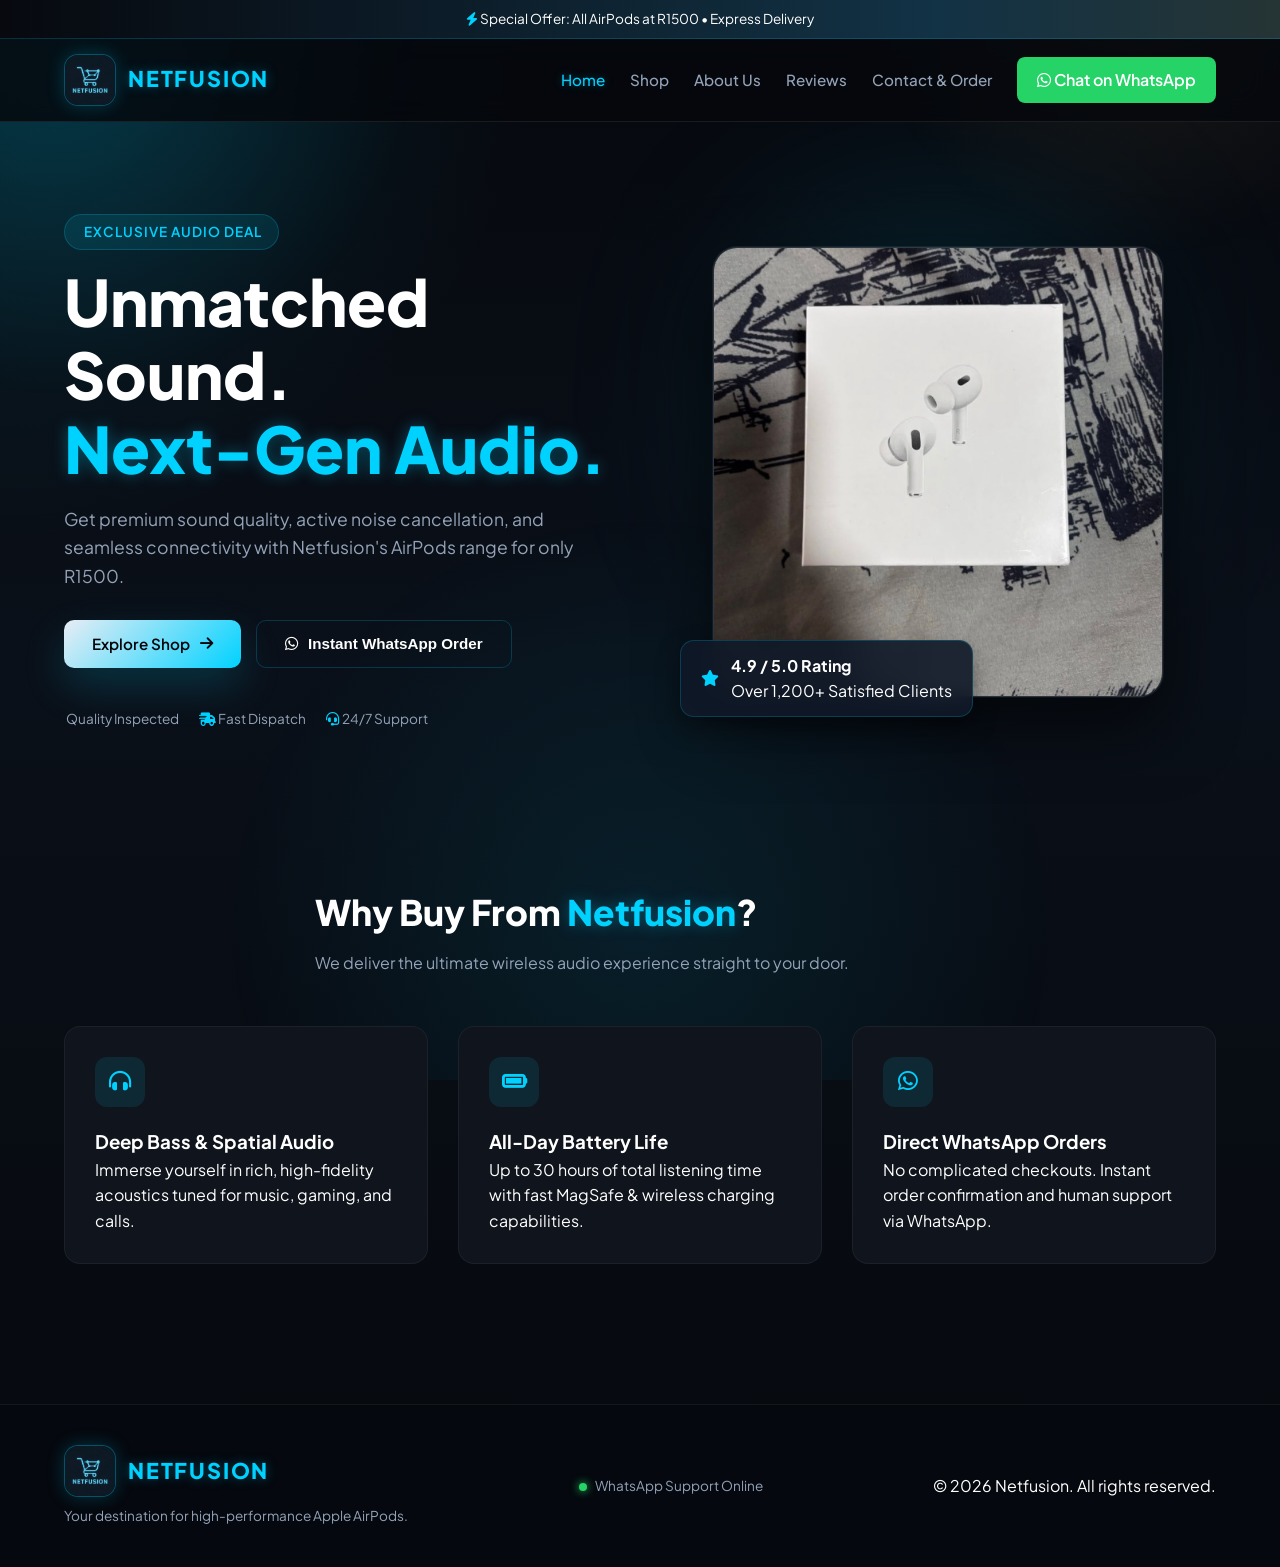
<file: index.html>
<!DOCTYPE html>
<html lang="en">
<head>
    <meta charset="UTF-8">
    <meta name="viewport" content="width=device-width, initial-scale=1.0">
    <title>Netfusion | Premium Wireless AirPods</title>
    <!-- Google Fonts -->
    <link rel="preconnect" href="https://fonts.googleapis.com">
    <link rel="preconnect" href="https://fonts.gstatic.com" crossorigin>
    <link href="https://fonts.googleapis.com/css2?family=Plus+Jakarta+Sans:wght@300;400;500;600;700;800&display=swap" rel="stylesheet">
    <!-- FontAwesome Icons -->
    <link rel="stylesheet" href="https://cdnjs.cloudflare.com/ajax/libs/font-awesome/6.4.0/css/all.min.css">
    <link rel="icon" type="image/jpeg" href="images/Logo 2.jpg">
    <link rel="apple-touch-icon" href="images/Logo 2.jpg">
    <link rel="stylesheet" href="style.css">
</head>
<body>

    <!-- Top Glow Bar -->
    <div class="top-announcement">
        <p><i class="fa-solid fa-bolt text-cyan"></i> Special Offer: All AirPods at R1500 &bull; Express Delivery</p>
    </div>

    <!-- Navigation Header -->
    <header class="navbar">
        <div class="container nav-container">
            <a href="index.html" class="logo">
                <img src="images/Logo 1.jpg" alt="Netfusion" class="logo-img"><span class="logo-text">NETFUSION</span>
            </a>

            <!-- Mobile Navigation Toggle -->
            <button class="mobile-toggle" id="mobileToggle" aria-label="Toggle Menu">
                <i class="fa-solid fa-bars"></i>
            </button>

            <!-- Navigation Links -->
            <nav class="nav-menu" id="navMenu">
                <a href="index.html" class="nav-link active">Home</a>
                <a href="shop.html" class="nav-link">Shop</a>
                <a href="about.html" class="nav-link">About Us</a>
                <a href="reviews.html" class="nav-link">Reviews</a>
                <a href="contact.html" class="nav-link">Contact & Order</a>
                <a href="#" class="btn-whatsapp nav-cta" onclick="openWhatsAppGeneral()">
                    <i class="fa-brands fa-whatsapp"></i> Chat on WhatsApp
                </a>
            </nav>
        </div>
    </header>

    <!-- Hero Section -->
    <section class="hero">
        <div class="container hero-grid">
            <div class="hero-text">
                <span class="badge"><i class="fa-solid fa-sparkles"></i> Exclusive Audio Deal</span>
                <h1>Unmatched Sound.<br><span class="glow-text">Next-Gen Audio.</span></h1>
                <p>Get premium sound quality, active noise cancellation, and seamless connectivity with Netfusion's AirPods range for only R1500.</p>
                <div class="hero-buttons">
                    <a href="shop.html" class="btn btn-primary">
                        Explore Shop <i class="fa-solid fa-arrow-right"></i>
                    </a>
                    <button class="btn btn-outline" onclick="openWhatsAppGeneral()">
                        <i class="fa-brands fa-whatsapp"></i> Instant WhatsApp Order
                    </button>
                </div>
                <div class="trust-pills">
                    <span><i class="fa-solid fa-shield-check text-cyan"></i> Quality Inspected</span>
                    <span><i class="fa-solid fa-truck-fast text-cyan"></i> Fast Dispatch</span>
                    <span><i class="fa-solid fa-headset text-cyan"></i> 24/7 Support</span>
                </div>
            </div>
            <div class="hero-image-wrap">
                <div class="glow-sphere"></div>
                <img src="images/Airpods Pro 2.jpg" alt="Apple Airpods Pro 2" class="hero-img">
                <div class="floating-badge">
                    <i class="fa-solid fa-star text-cyan"></i>
                    <div>
                        <strong>4.9 / 5.0 Rating</strong>
                        <p>Over 1,200+ Satisfied Clients</p>
                    </div>
                </div>
            </div>
        </div>
    </section>

    <!-- Highlights Section -->
    <section class="container section-padding">
        <div class="section-header text-center">
            <h2>Why Buy From <span class="glow-text">Netfusion</span>?</h2>
            <p>We deliver the ultimate wireless audio experience straight to your door.</p>
        </div>
        <div class="grid grid-3">
            <div class="feature-card">
                <div class="feature-icon"><i class="fa-solid fa-headphones-simple"></i></div>
                <h3>Deep Bass & Spatial Audio</h3>
                <p>Immerse yourself in rich, high-fidelity acoustics tuned for music, gaming, and calls.</p>
            </div>
            <div class="feature-card">
                <div class="feature-icon"><i class="fa-solid fa-battery-full"></i></div>
                <h3>All-Day Battery Life</h3>
                <p>Up to 30 hours of total listening time with fast MagSafe & wireless charging capabilities.</p>
            </div>
            <div class="feature-card">
                <div class="feature-icon"><i class="fa-brands fa-whatsapp"></i></div>
                <h3>Direct WhatsApp Orders</h3>
                <p>No complicated checkouts. Instant order confirmation and human support via WhatsApp.</p>
            </div>
        </div>
    </section>

    <!-- Footer -->
    <footer class="footer">
        <div class="container footer-content">
            <div class="footer-brand">
                <a href="index.html" class="logo">
                    <img src="images/Logo 1.jpg" alt="Netfusion" class="logo-img"><span class="logo-text">NETFUSION</span>
                </a>
                <p>Your destination for high-performance Apple AirPods.</p>
            </div>
            <div class="footer-status">
                <span class="online-indicator"></span> WhatsApp Support Online
            </div>
            <div class="footer-copy">
                <p>&copy; 2026 Netfusion. All rights reserved.</p>
            </div>
        </div>
    </footer>

    <!-- Mobile Bottom Navigation Bar -->
    <nav class="mobile-bottom-nav">
        <a href="index.html" class="mobile-nav-item active">
            <i class="fa-solid fa-house"></i>
            <span>Home</span>
        </a>
        <a href="shop.html" class="mobile-nav-item">
            <i class="fa-solid fa-store"></i>
            <span>Shop</span>
        </a>
        <a href="reviews.html" class="mobile-nav-item">
            <i class="fa-solid fa-star"></i>
            <span>Reviews</span>
        </a>
        <a href="contact.html" class="mobile-nav-item">
            <i class="fa-solid fa-paper-plane"></i>
            <span>Order</span>
        </a>
    </nav>

    <script src="script.js"></script>
</body>
</html>
</file>
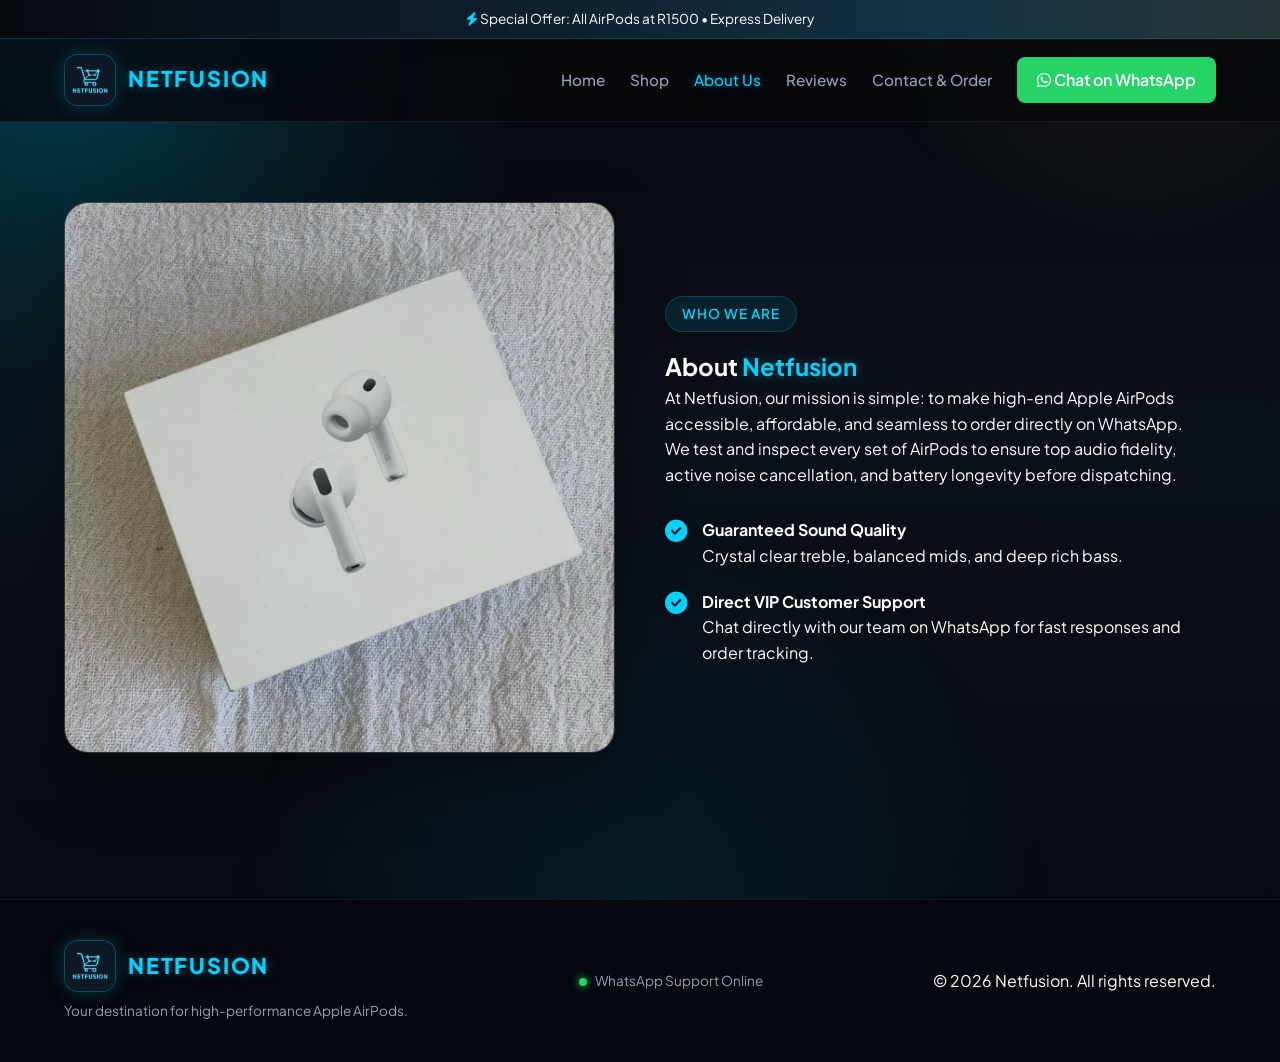
<file: about.html>
<!DOCTYPE html>
<html lang="en">
<head>
    <meta charset="UTF-8">
    <meta name="viewport" content="width=device-width, initial-scale=1.0">
    <title>About Us | Netfusion</title>
    <!-- Google Fonts -->
    <link rel="preconnect" href="https://fonts.googleapis.com">
    <link rel="preconnect" href="https://fonts.gstatic.com" crossorigin>
    <link href="https://fonts.googleapis.com/css2?family=Plus+Jakarta+Sans:wght@300;400;500;600;700;800&display=swap" rel="stylesheet">
    <!-- FontAwesome Icons -->
    <link rel="stylesheet" href="https://cdnjs.cloudflare.com/ajax/libs/font-awesome/6.4.0/css/all.min.css">
    <link rel="icon" type="image/jpeg" href="images/Logo 2.jpg">
    <link rel="apple-touch-icon" href="images/Logo 2.jpg">
    <link rel="stylesheet" href="style.css">
</head>
<body>

    <!-- Top Glow Bar -->
    <div class="top-announcement">
        <p><i class="fa-solid fa-bolt text-cyan"></i> Special Offer: All AirPods at R1500 &bull; Express Delivery</p>
    </div>

    <!-- Navigation Header -->
    <header class="navbar">
        <div class="container nav-container">
            <a href="index.html" class="logo">
                <img src="images/Logo 1.jpg" alt="Netfusion" class="logo-img"><span class="logo-text">NETFUSION</span>
            </a>

            <!-- Mobile Navigation Toggle -->
            <button class="mobile-toggle" id="mobileToggle" aria-label="Toggle Menu">
                <i class="fa-solid fa-bars"></i>
            </button>

            <!-- Navigation Links -->
            <nav class="nav-menu" id="navMenu">
                <a href="index.html" class="nav-link">Home</a>
                <a href="shop.html" class="nav-link">Shop</a>
                <a href="about.html" class="nav-link active">About Us</a>
                <a href="reviews.html" class="nav-link">Reviews</a>
                <a href="contact.html" class="nav-link">Contact & Order</a>
                <a href="#" class="btn-whatsapp nav-cta" onclick="openWhatsAppGeneral()">
                    <i class="fa-brands fa-whatsapp"></i> Chat on WhatsApp
                </a>
            </nav>
        </div>
    </header>

    <!-- About Section -->
    <section class="container section-padding">
        <div class="about-grid">
            <div class="about-image-wrap">
                <img src="images/Apple Airpods Pro 3.jpg" alt="About Netfusion" class="about-img">
            </div>
            <div class="about-content">
                <span class="badge">Who We Are</span>
                <h2>About <span class="glow-text">Netfusion</span></h2>
                <p>At Netfusion, our mission is simple: to make high-end Apple AirPods accessible, affordable, and seamless to order directly on WhatsApp.</p>
                <p>We test and inspect every set of AirPods to ensure top audio fidelity, active noise cancellation, and battery longevity before dispatching.</p>

                <div class="about-features">
                    <div class="about-feature-item">
                        <i class="fa-solid fa-circle-check text-cyan"></i>
                        <div>
                            <h4>Guaranteed Sound Quality</h4>
                            <p>Crystal clear treble, balanced mids, and deep rich bass.</p>
                        </div>
                    </div>
                    <div class="about-feature-item">
                        <i class="fa-solid fa-circle-check text-cyan"></i>
                        <div>
                            <h4>Direct VIP Customer Support</h4>
                            <p>Chat directly with our team on WhatsApp for fast responses and order tracking.</p>
                        </div>
                    </div>
                </div>
            </div>
        </div>
    </section>

    <!-- Footer -->
    <footer class="footer">
        <div class="container footer-content">
            <div class="footer-brand">
                <a href="index.html" class="logo">
                    <img src="images/Logo 1.jpg" alt="Netfusion" class="logo-img"><span class="logo-text">NETFUSION</span>
                </a>
                <p>Your destination for high-performance Apple AirPods.</p>
            </div>
            <div class="footer-status">
                <span class="online-indicator"></span> WhatsApp Support Online
            </div>
            <div class="footer-copy">
                <p>&copy; 2026 Netfusion. All rights reserved.</p>
            </div>
        </div>
    </footer>

    <!-- Mobile Bottom Navigation Bar -->
    <nav class="mobile-bottom-nav">
        <a href="index.html" class="mobile-nav-item">
            <i class="fa-solid fa-house"></i>
            <span>Home</span>
        </a>
        <a href="shop.html" class="mobile-nav-item">
            <i class="fa-solid fa-store"></i>
            <span>Shop</span>
        </a>
        <a href="reviews.html" class="mobile-nav-item">
            <i class="fa-solid fa-star"></i>
            <span>Reviews</span>
        </a>
        <a href="contact.html" class="mobile-nav-item">
            <i class="fa-solid fa-paper-plane"></i>
            <span>Order</span>
        </a>
    </nav>

    <script src="script.js"></script>
</body>
</html>
</file>
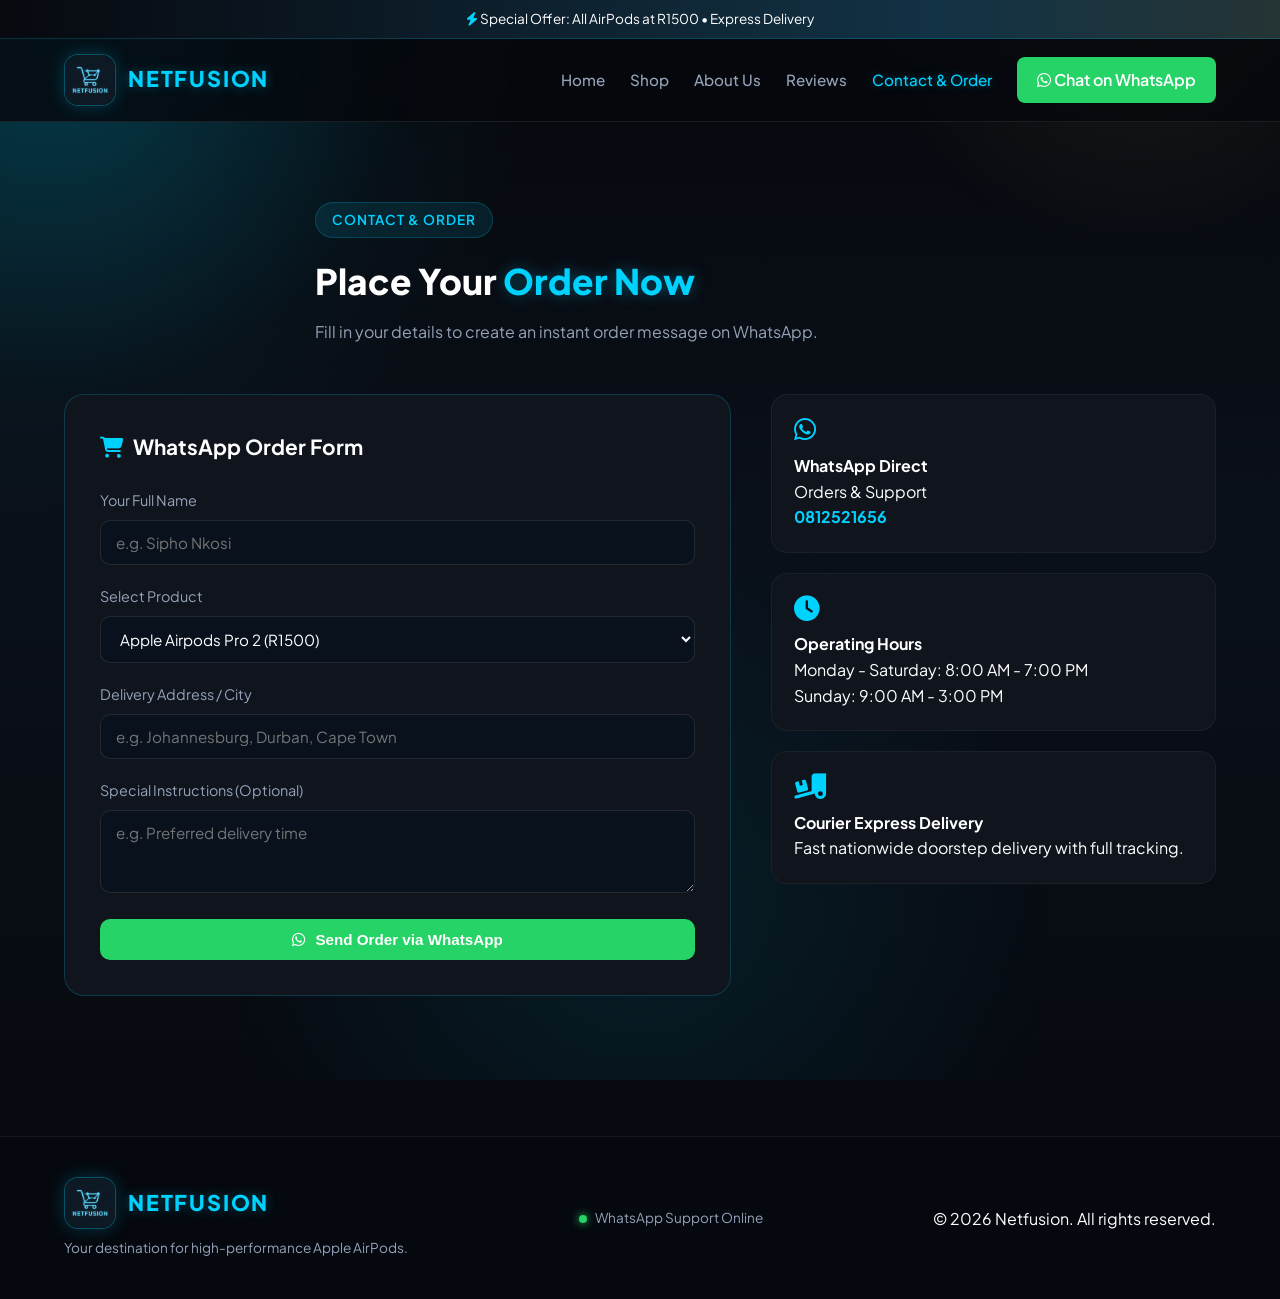
<file: contact.html>
<!DOCTYPE html>
<html lang="en">
<head>
    <meta charset="UTF-8">
    <meta name="viewport" content="width=device-width, initial-scale=1.0">
    <title>Contact & Order | Netfusion</title>
    <!-- Google Fonts -->
    <link rel="preconnect" href="https://fonts.googleapis.com">
    <link rel="preconnect" href="https://fonts.gstatic.com" crossorigin>
    <link href="https://fonts.googleapis.com/css2?family=Plus+Jakarta+Sans:wght@300;400;500;600;700;800&display=swap" rel="stylesheet">
    <!-- FontAwesome Icons -->
    <link rel="stylesheet" href="https://cdnjs.cloudflare.com/ajax/libs/font-awesome/6.4.0/css/all.min.css">
    <link rel="icon" type="image/jpeg" href="images/Logo 2.jpg">
    <link rel="apple-touch-icon" href="images/Logo 2.jpg">
    <link rel="stylesheet" href="style.css">
</head>
<body>

    <!-- Top Glow Bar -->
    <div class="top-announcement">
        <p><i class="fa-solid fa-bolt text-cyan"></i> Special Offer: All AirPods at R1500 &bull; Express Delivery</p>
    </div>

    <!-- Navigation Header -->
    <header class="navbar">
        <div class="container nav-container">
            <a href="index.html" class="logo">
                <img src="images/Logo 1.jpg" alt="Netfusion" class="logo-img"><span class="logo-text">NETFUSION</span>
            </a>

            <!-- Mobile Navigation Toggle -->
            <button class="mobile-toggle" id="mobileToggle" aria-label="Toggle Menu">
                <i class="fa-solid fa-bars"></i>
            </button>

            <!-- Navigation Links -->
            <nav class="nav-menu" id="navMenu">
                <a href="index.html" class="nav-link">Home</a>
                <a href="shop.html" class="nav-link">Shop</a>
                <a href="about.html" class="nav-link">About Us</a>
                <a href="reviews.html" class="nav-link">Reviews</a>
                <a href="contact.html" class="nav-link active">Contact & Order</a>
                <a href="#" class="btn-whatsapp nav-cta" onclick="openWhatsAppGeneral()">
                    <i class="fa-brands fa-whatsapp"></i> Chat on WhatsApp
                </a>
            </nav>
        </div>
    </header>

    <!-- Contact & Order Section -->
    <section class="container section-padding">
        <div class="section-header text-center">
            <span class="badge">Contact & Order</span>
            <h2>Place Your <span class="glow-text">Order Now</span></h2>
            <p>Fill in your details to create an instant order message on WhatsApp.</p>
        </div>

        <div class="contact-grid">
            <!-- Interactive Order Builder -->
            <div class="order-form-box">
                <h3><i class="fa-solid fa-cart-shopping text-cyan"></i> WhatsApp Order Form</h3>
                <form id="whatsappForm" onsubmit="handleCustomOrder(event)">
                    <div class="form-group">
                        <label for="custName">Your Full Name</label>
                        <input type="text" id="custName" placeholder="e.g. Sipho Nkosi" required>
                    </div>
                    <div class="form-group">
                        <label for="prodSelect">Select Product</label>
                        <select id="prodSelect" required>
                            <option value="Apple Airpods Pro 2 (R1500)">Apple Airpods Pro 2 (R1500)</option>
                            <option value="Apple Airpods Pro 3 (R1500)">Apple Airpods Pro 3 (R1500)</option>
                            <option value="Apple Airpods Generation 3 (R1500)">Apple Airpods Generation 3 (R1500)</option>
                            <option value="Apple Airpods Generation 4 (R1500)">Apple Airpods Generation 4 (R1500)</option>
                        </select>
                    </div>
                    <div class="form-group">
                        <label for="deliveryCity">Delivery Address / City</label>
                        <input type="text" id="deliveryCity" placeholder="e.g. Johannesburg, Durban, Cape Town" required>
                    </div>
                    <div class="form-group">
                        <label for="custNote">Special Instructions (Optional)</label>
                        <textarea id="custNote" rows="3" placeholder="e.g. Preferred delivery time"></textarea>
                    </div>
                    <button type="submit" class="btn btn-whatsapp-full btn-lg">
                        <i class="fa-brands fa-whatsapp"></i> Send Order via WhatsApp
                    </button>
                </form>
            </div>

            <!-- Direct Info Cards -->
            <div class="contact-info-box">
                <div class="info-card">
                    <i class="fa-brands fa-whatsapp info-icon"></i>
                    <h4>WhatsApp Direct</h4>
                    <p>Orders & Support</p>
                    <a href="#" onclick="openWhatsAppGeneral()" class="cyan-link">0812521656</a>
                </div>
                <div class="info-card">
                    <i class="fa-solid fa-clock info-icon"></i>
                    <h4>Operating Hours</h4>
                    <p>Monday - Saturday: 8:00 AM - 7:00 PM</p>
                    <p>Sunday: 9:00 AM - 3:00 PM</p>
                </div>
                <div class="info-card">
                    <i class="fa-solid fa-truck-ramp-box info-icon"></i>
                    <h4>Courier Express Delivery</h4>
                    <p>Fast nationwide doorstep delivery with full tracking.</p>
                </div>
            </div>
        </div>
    </section>

    <!-- Footer -->
    <footer class="footer">
        <div class="container footer-content">
            <div class="footer-brand">
                <a href="index.html" class="logo">
                    <img src="images/Logo 1.jpg" alt="Netfusion" class="logo-img"><span class="logo-text">NETFUSION</span>
                </a>
                <p>Your destination for high-performance Apple AirPods.</p>
            </div>
            <div class="footer-status">
                <span class="online-indicator"></span> WhatsApp Support Online
            </div>
            <div class="footer-copy">
                <p>&copy; 2026 Netfusion. All rights reserved.</p>
            </div>
        </div>
    </footer>

    <!-- Mobile Bottom Navigation Bar -->
    <nav class="mobile-bottom-nav">
        <a href="index.html" class="mobile-nav-item">
            <i class="fa-solid fa-house"></i>
            <span>Home</span>
        </a>
        <a href="shop.html" class="mobile-nav-item">
            <i class="fa-solid fa-store"></i>
            <span>Shop</span>
        </a>
        <a href="reviews.html" class="mobile-nav-item">
            <i class="fa-solid fa-star"></i>
            <span>Reviews</span>
        </a>
        <a href="contact.html" class="mobile-nav-item active">
            <i class="fa-solid fa-paper-plane"></i>
            <span>Order</span>
        </a>
    </nav>

    <script src="script.js"></script>
</body>
</html>
</file>
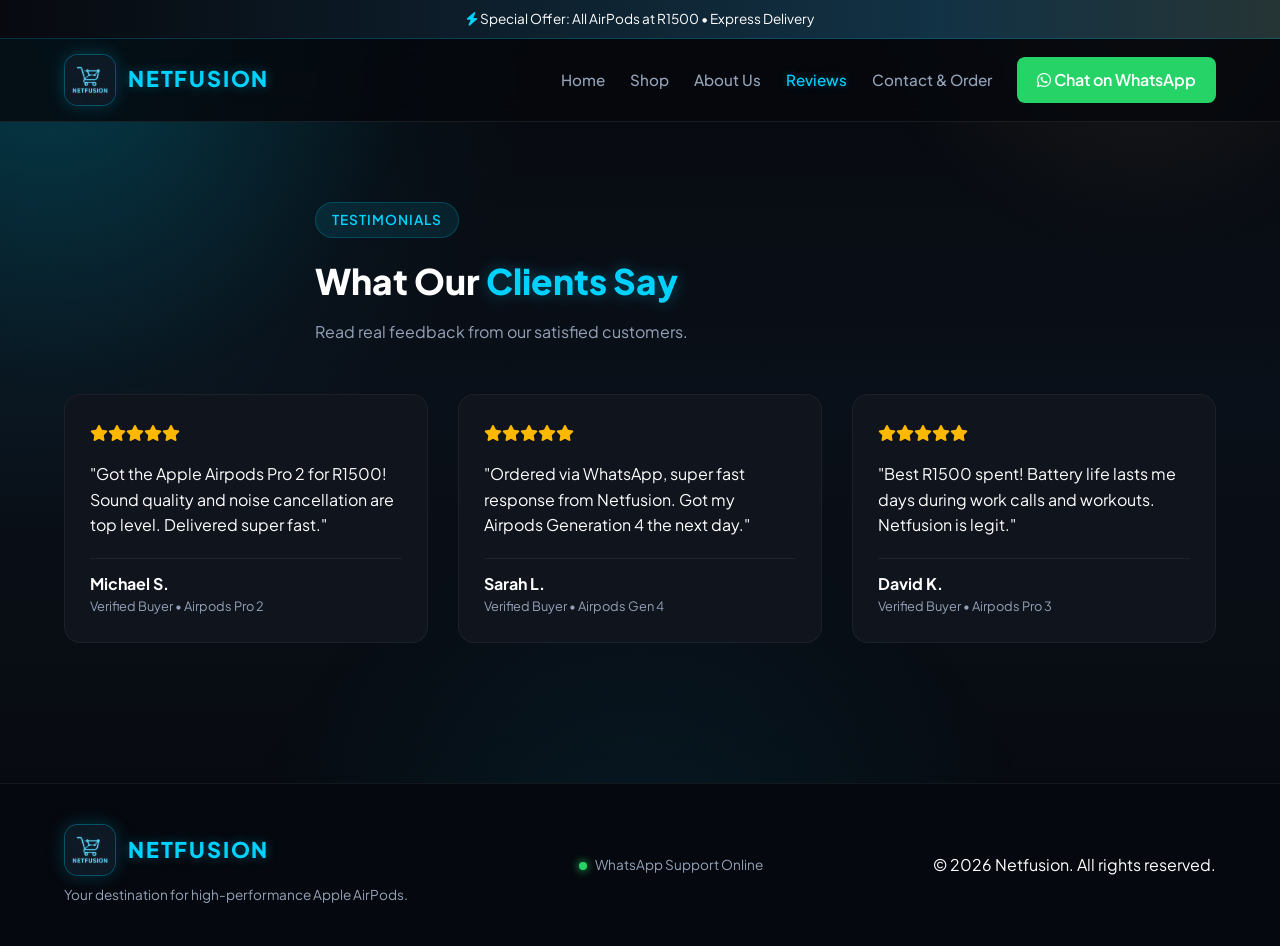
<file: reviews.html>
<!DOCTYPE html>
<html lang="en">
<head>
    <meta charset="UTF-8">
    <meta name="viewport" content="width=device-width, initial-scale=1.0">
    <title>Customer Reviews | Netfusion</title>
    <!-- Google Fonts -->
    <link rel="preconnect" href="https://fonts.googleapis.com">
    <link rel="preconnect" href="https://fonts.gstatic.com" crossorigin>
    <link href="https://fonts.googleapis.com/css2?family=Plus+Jakarta+Sans:wght@300;400;500;600;700;800&display=swap" rel="stylesheet">
    <!-- FontAwesome Icons -->
    <link rel="stylesheet" href="https://cdnjs.cloudflare.com/ajax/libs/font-awesome/6.4.0/css/all.min.css">
    <link rel="icon" type="image/jpeg" href="images/Logo 2.jpg">
    <link rel="apple-touch-icon" href="images/Logo 2.jpg">
    <link rel="stylesheet" href="style.css">
</head>
<body>

    <!-- Top Glow Bar -->
    <div class="top-announcement">
        <p><i class="fa-solid fa-bolt text-cyan"></i> Special Offer: All AirPods at R1500 &bull; Express Delivery</p>
    </div>

    <!-- Navigation Header -->
    <header class="navbar">
        <div class="container nav-container">
            <a href="index.html" class="logo">
                <img src="images/Logo 1.jpg" alt="Netfusion" class="logo-img"><span class="logo-text">NETFUSION</span>
            </a>

            <!-- Mobile Navigation Toggle -->
            <button class="mobile-toggle" id="mobileToggle" aria-label="Toggle Menu">
                <i class="fa-solid fa-bars"></i>
            </button>

            <!-- Navigation Links -->
            <nav class="nav-menu" id="navMenu">
                <a href="index.html" class="nav-link">Home</a>
                <a href="shop.html" class="nav-link">Shop</a>
                <a href="about.html" class="nav-link">About Us</a>
                <a href="reviews.html" class="nav-link active">Reviews</a>
                <a href="contact.html" class="nav-link">Contact & Order</a>
                <a href="#" class="btn-whatsapp nav-cta" onclick="openWhatsAppGeneral()">
                    <i class="fa-brands fa-whatsapp"></i> Chat on WhatsApp
                </a>
            </nav>
        </div>
    </header>

    <!-- Reviews Section -->
    <section class="container section-padding">
        <div class="section-header text-center">
            <span class="badge">Testimonials</span>
            <h2>What Our <span class="glow-text">Clients Say</span></h2>
            <p>Read real feedback from our satisfied customers.</p>
        </div>

        <div class="grid grid-3">
            <div class="review-card">
                <div class="stars">
                    <i class="fa-solid fa-star"></i><i class="fa-solid fa-star"></i><i class="fa-solid fa-star"></i><i class="fa-solid fa-star"></i><i class="fa-solid fa-star"></i>
                </div>
                <p>"Got the Apple Airpods Pro 2 for R1500! Sound quality and noise cancellation are top level. Delivered super fast."</p>
                <div class="reviewer">
                    <strong>Michael S.</strong>
                    <span>Verified Buyer &bull; Airpods Pro 2</span>
                </div>
            </div>

            <div class="review-card">
                <div class="stars">
                    <i class="fa-solid fa-star"></i><i class="fa-solid fa-star"></i><i class="fa-solid fa-star"></i><i class="fa-solid fa-star"></i><i class="fa-solid fa-star"></i>
                </div>
                <p>"Ordered via WhatsApp, super fast response from Netfusion. Got my Airpods Generation 4 the next day."</p>
                <div class="reviewer">
                    <strong>Sarah L.</strong>
                    <span>Verified Buyer &bull; Airpods Gen 4</span>
                </div>
            </div>

            <div class="review-card">
                <div class="stars">
                    <i class="fa-solid fa-star"></i><i class="fa-solid fa-star"></i><i class="fa-solid fa-star"></i><i class="fa-solid fa-star"></i><i class="fa-solid fa-star"></i>
                </div>
                <p>"Best R1500 spent! Battery life lasts me days during work calls and workouts. Netfusion is legit."</p>
                <div class="reviewer">
                    <strong>David K.</strong>
                    <span>Verified Buyer &bull; Airpods Pro 3</span>
                </div>
            </div>
        </div>
    </section>

    <!-- Footer -->
    <footer class="footer">
        <div class="container footer-content">
            <div class="footer-brand">
                <a href="index.html" class="logo">
                    <img src="images/Logo 1.jpg" alt="Netfusion" class="logo-img"><span class="logo-text">NETFUSION</span>
                </a>
                <p>Your destination for high-performance Apple AirPods.</p>
            </div>
            <div class="footer-status">
                <span class="online-indicator"></span> WhatsApp Support Online
            </div>
            <div class="footer-copy">
                <p>&copy; 2026 Netfusion. All rights reserved.</p>
            </div>
        </div>
    </footer>

    <!-- Mobile Bottom Navigation Bar -->
    <nav class="mobile-bottom-nav">
        <a href="index.html" class="mobile-nav-item">
            <i class="fa-solid fa-house"></i>
            <span>Home</span>
        </a>
        <a href="shop.html" class="mobile-nav-item">
            <i class="fa-solid fa-store"></i>
            <span>Shop</span>
        </a>
        <a href="reviews.html" class="mobile-nav-item active">
            <i class="fa-solid fa-star"></i>
            <span>Reviews</span>
        </a>
        <a href="contact.html" class="mobile-nav-item">
            <i class="fa-solid fa-paper-plane"></i>
            <span>Order</span>
        </a>
    </nav>

    <script src="script.js"></script>
</body>
</html>
</file>
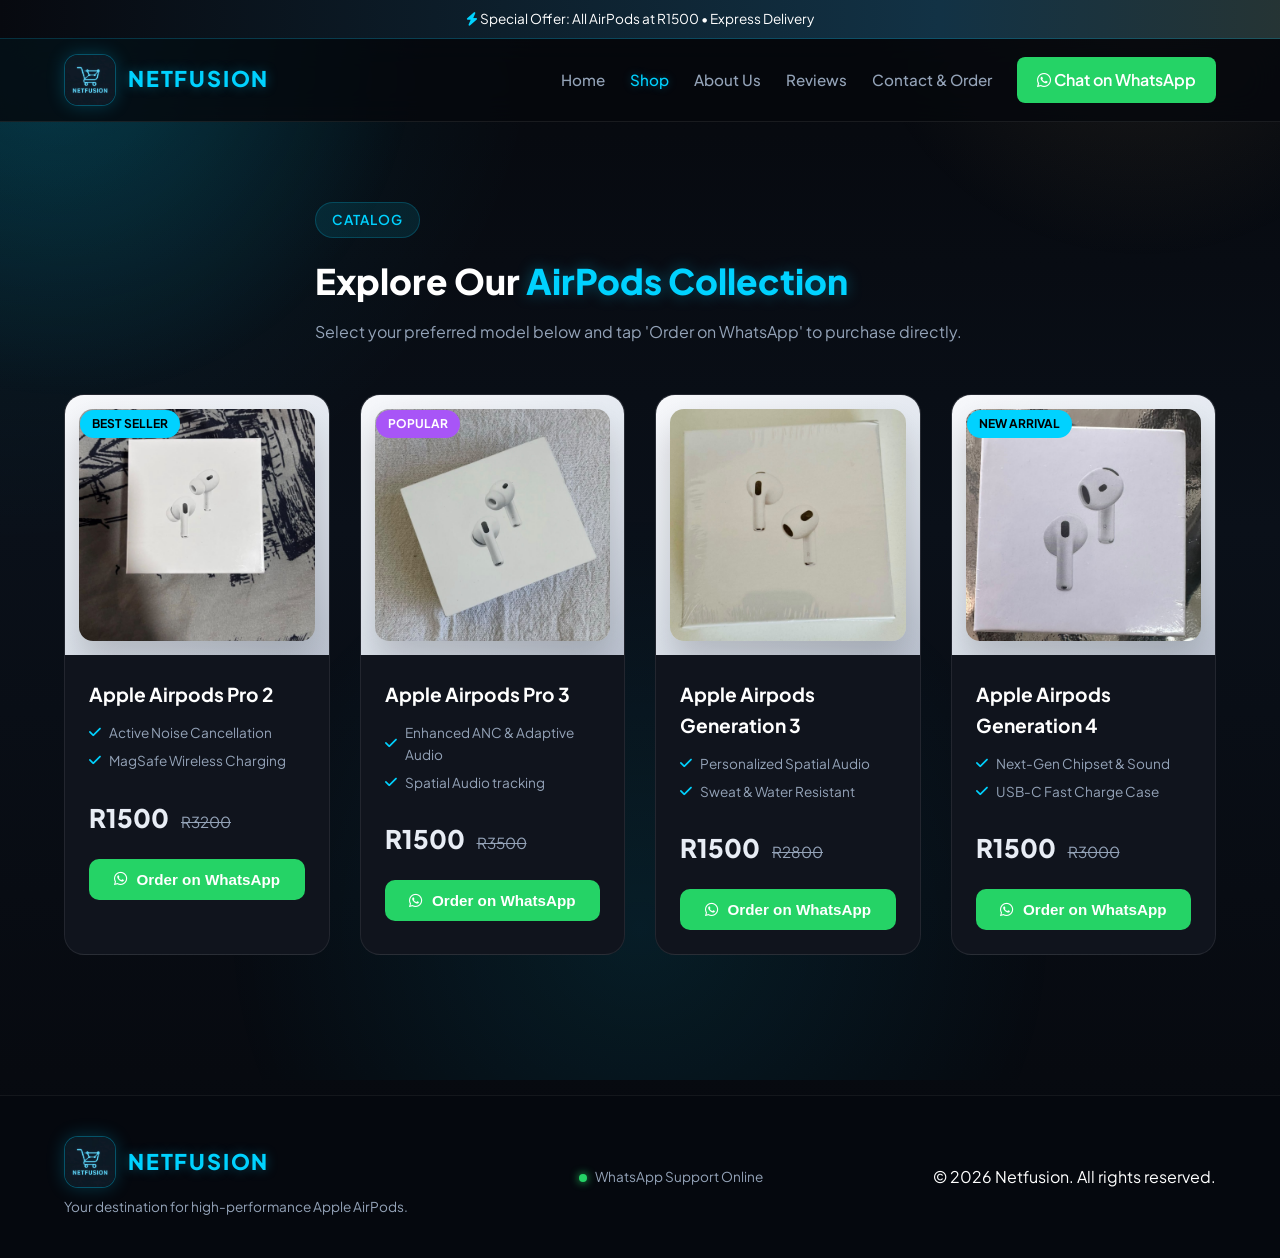
<file: shop.html>
<!DOCTYPE html>
<html lang="en">
<head>
    <meta charset="UTF-8">
    <meta name="viewport" content="width=device-width, initial-scale=1.0">
    <title>Shop AirPods | Netfusion</title>
    <!-- Google Fonts -->
    <link rel="preconnect" href="https://fonts.googleapis.com">
    <link rel="preconnect" href="https://fonts.gstatic.com" crossorigin>
    <link href="https://fonts.googleapis.com/css2?family=Plus+Jakarta+Sans:wght@300;400;500;600;700;800&display=swap" rel="stylesheet">
    <!-- FontAwesome Icons -->
    <link rel="stylesheet" href="https://cdnjs.cloudflare.com/ajax/libs/font-awesome/6.4.0/css/all.min.css">
    <link rel="icon" type="image/jpeg" href="images/Logo 2.jpg">
    <link rel="apple-touch-icon" href="images/Logo 2.jpg">
    <link rel="stylesheet" href="style.css">
</head>
<body>

    <!-- Top Glow Bar -->
    <div class="top-announcement">
        <p><i class="fa-solid fa-bolt text-cyan"></i> Special Offer: All AirPods at R1500 &bull; Express Delivery</p>
    </div>

    <!-- Navigation Header -->
    <header class="navbar">
        <div class="container nav-container">
            <a href="index.html" class="logo">
                <img src="images/Logo 1.jpg" alt="Netfusion" class="logo-img"><span class="logo-text">NETFUSION</span>
            </a>

            <!-- Mobile Navigation Toggle -->
            <button class="mobile-toggle" id="mobileToggle" aria-label="Toggle Menu">
                <i class="fa-solid fa-bars"></i>
            </button>

            <!-- Navigation Links -->
            <nav class="nav-menu" id="navMenu">
                <a href="index.html" class="nav-link">Home</a>
                <a href="shop.html" class="nav-link active">Shop</a>
                <a href="about.html" class="nav-link">About Us</a>
                <a href="reviews.html" class="nav-link">Reviews</a>
                <a href="contact.html" class="nav-link">Contact & Order</a>
                <a href="#" class="btn-whatsapp nav-cta" onclick="openWhatsAppGeneral()">
                    <i class="fa-brands fa-whatsapp"></i> Chat on WhatsApp
                </a>
            </nav>
        </div>
    </header>

    <!-- Main Shop Section -->
    <section class="container section-padding">
        <div class="section-header text-center">
            <span class="badge">Catalog</span>
            <h2>Explore Our <span class="glow-text">AirPods Collection</span></h2>
            <p>Select your preferred model below and tap 'Order on WhatsApp' to purchase directly.</p>
        </div>

        <!-- Product Grid -->
        <div class="grid grid-3" id="productGrid">
            
            <!-- Product 1: Apple Airpods Pro 2 -->
            <div class="product-card">
                <span class="product-tag">Best Seller</span>
                <div class="product-img-box">
                    <img src="images/Airpods Pro 2.jpg" alt="Apple Airpods Pro 2">
                </div>
                <div class="product-details">
                    <h3>Apple Airpods Pro 2</h3>
                    <p class="specs"><i class="fa-solid fa-check"></i> Active Noise Cancellation</p>
                    <p class="specs"><i class="fa-solid fa-check"></i> MagSafe Wireless Charging</p>
                    <div class="product-price-row">
                        <span class="price">R1500</span>
                        <span class="old-price">R3200</span>
                    </div>
                    <button class="btn btn-whatsapp-full" onclick="orderProduct('Apple Airpods Pro 2', 'R1500')">
                        <i class="fa-brands fa-whatsapp"></i> Order on WhatsApp
                    </button>
                </div>
            </div>

            <!-- Product 2: Apple Airpods Pro 3 -->
            <div class="product-card">
                <span class="product-tag tag-purple">Popular</span>
                <div class="product-img-box">
                    <img src="images/Apple Airpods Pro 3.jpg" alt="Apple Airpods Pro 3">
                </div>
                <div class="product-details">
                    <h3>Apple Airpods Pro 3</h3>
                    <p class="specs"><i class="fa-solid fa-check"></i> Enhanced ANC & Adaptive Audio</p>
                    <p class="specs"><i class="fa-solid fa-check"></i> Spatial Audio tracking</p>
                    <div class="product-price-row">
                        <span class="price">R1500</span>
                        <span class="old-price">R3500</span>
                    </div>
                    <button class="btn btn-whatsapp-full" onclick="orderProduct('Apple Airpods Pro 3', 'R1500')">
                        <i class="fa-brands fa-whatsapp"></i> Order on WhatsApp
                    </button>
                </div>
            </div>

            <!-- Product 3: Apple Airpods Generation 3 -->
            <div class="product-card">
                <div class="product-img-box">
                    <img src="images/Apple Airpods Generation 3.jpg" alt="Apple Airpods Generation 3">
                </div>
                <div class="product-details">
                    <h3>Apple Airpods Generation 3</h3>
                    <p class="specs"><i class="fa-solid fa-check"></i> Personalized Spatial Audio</p>
                    <p class="specs"><i class="fa-solid fa-check"></i> Sweat & Water Resistant</p>
                    <div class="product-price-row">
                        <span class="price">R1500</span>
                        <span class="old-price">R2800</span>
                    </div>
                    <button class="btn btn-whatsapp-full" onclick="orderProduct('Apple Airpods Generation 3', 'R1500')">
                        <i class="fa-brands fa-whatsapp"></i> Order on WhatsApp
                    </button>
                </div>
            </div>

            <!-- Product 4: Apple Airpods Generation 4 -->
            <div class="product-card">
                <span class="product-tag">New Arrival</span>
                <div class="product-img-box">
                    <img src="images/Apple Airpods Generation 4.jpg" alt="Apple Airpods Generation 4">
                </div>
                <div class="product-details">
                    <h3>Apple Airpods Generation 4</h3>
                    <p class="specs"><i class="fa-solid fa-check"></i> Next-Gen Chipset & Sound</p>
                    <p class="specs"><i class="fa-solid fa-check"></i> USB-C Fast Charge Case</p>
                    <div class="product-price-row">
                        <span class="price">R1500</span>
                        <span class="old-price">R3000</span>
                    </div>
                    <button class="btn btn-whatsapp-full" onclick="orderProduct('Apple Airpods Generation 4', 'R1500')">
                        <i class="fa-brands fa-whatsapp"></i> Order on WhatsApp
                    </button>
                </div>
            </div>

        </div>
    </section>

    <!-- Footer -->
    <footer class="footer">
        <div class="container footer-content">
            <div class="footer-brand">
                <a href="index.html" class="logo">
                    <img src="images/Logo 1.jpg" alt="Netfusion" class="logo-img"><span class="logo-text">NETFUSION</span>
                </a>
                <p>Your destination for high-performance Apple AirPods.</p>
            </div>
            <div class="footer-status">
                <span class="online-indicator"></span> WhatsApp Support Online
            </div>
            <div class="footer-copy">
                <p>&copy; 2026 Netfusion. All rights reserved.</p>
            </div>
        </div>
    </footer>

    <!-- Mobile Bottom Navigation Bar -->
    <nav class="mobile-bottom-nav">
        <a href="index.html" class="mobile-nav-item">
            <i class="fa-solid fa-house"></i>
            <span>Home</span>
        </a>
        <a href="shop.html" class="mobile-nav-item active">
            <i class="fa-solid fa-store"></i>
            <span>Shop</span>
        </a>
        <a href="reviews.html" class="mobile-nav-item">
            <i class="fa-solid fa-star"></i>
            <span>Reviews</span>
        </a>
        <a href="contact.html" class="mobile-nav-item">
            <i class="fa-solid fa-paper-plane"></i>
            <span>Order</span>
        </a>
    </nav>

    <script src="script.js"></script>
</body>
</html>
</file>
<file: style.css>
/* ==========================================
   NETFUSION PREMIUM THEME VARIABLES
   ========================================== */
:root {
    --bg-dark: #06080d;
    --bg-card: #10141d;
    --bg-card-hover: #161c27;
    --accent-cyan: #00D2FF;
    --accent-gold: #d8b56d;
    --accent-silver: #e8edf5;
    --accent-glow: rgba(0, 210, 255, 0.35);
    --text-white: #FFFFFF;
    --text-muted: #94A3B8;
    --border-cyan: rgba(0, 210, 255, 0.2);
    --whatsapp-green: #25D366;
    --whatsapp-hover: #20bd5a;
    --font-main: 'Plus Jakarta Sans', -apple-system, BlinkMacSystemFont, sans-serif;
    --transition: all 0.3s cubic-bezier(0.4, 0, 0.2, 1);
}

* {
    margin: 0;
    padding: 0;
    box-sizing: border-box;
}

html {
    scroll-behavior: smooth;
}

body {
    background:
        radial-gradient(circle at top left, rgba(0, 210, 255, 0.12), transparent 34rem),
        linear-gradient(180deg, #06080d 0%, #0a1019 42%, #06080d 100%);
    background-color: var(--bg-dark);
    color: var(--text-white);
    font-family: var(--font-main);
    line-height: 1.6;
    overflow-x: hidden;
    padding-bottom: 70px;
}

body::before {
    content: "";
    position: fixed;
    inset: -20%;
    z-index: -2;
    pointer-events: none;
    background:
        radial-gradient(circle at 18% 18%, rgba(0, 210, 255, 0.16), transparent 22rem),
        radial-gradient(circle at 78% 12%, rgba(216, 181, 109, 0.11), transparent 18rem),
        radial-gradient(circle at 50% 88%, rgba(0, 210, 255, 0.09), transparent 26rem);
    animation: ambientDrift 18s ease-in-out infinite alternate;
}

@media (min-width: 992px) {
    body {
        padding-bottom: 0;
    }
}

.container {
    width: 90%;
    max-width: 1200px;
    margin: 0 auto;
}

/* Helpers */
.text-cyan { color: var(--accent-cyan); }
.glow-text {
    color: var(--accent-cyan);
    text-shadow: 0 0 15px var(--accent-glow);
}

.badge {
    display: inline-block;
    padding: 6px 16px;
    background: rgba(0, 210, 255, 0.1);
    border: 1px solid var(--border-cyan);
    color: var(--accent-cyan);
    border-radius: 50px;
    font-size: 0.85rem;
    font-weight: 600;
    margin-bottom: 15px;
    text-transform: uppercase;
    letter-spacing: 1px;
}

/* Top Announcement Bar */
.top-announcement {
    background: linear-gradient(90deg, #07090f, #123245, #473818, #07090f);
    background-size: 220% 100%;
    color: var(--text-white);
    text-align: center;
    padding: 8px;
    font-size: 0.85rem;
    border-bottom: 1px solid var(--border-cyan);
    animation: announcementFlow 9s ease-in-out infinite;
}

/* Header */
.navbar {
    position: sticky;
    top: 0;
    z-index: 1000;
    background: rgba(6, 8, 13, 0.82);
    backdrop-filter: blur(16px);
    border-bottom: 1px solid rgba(255, 255, 255, 0.08);
    padding: 15px 0;
}

.nav-container {
    display: flex;
    justify-content: space-between;
    align-items: center;
}

/* Logo */
.logo {
    display: flex;
    align-items: center;
    gap: 12px;
    text-decoration: none;
    color: var(--text-white);
}

.logo-img {
    width: 52px;
    height: 52px;
    object-fit: cover;
    object-position: 50% 34%;
    background: #07111c;
    border-radius: 14px;
    border: 1px solid rgba(0, 210, 255, 0.34);
    box-shadow: 0 0 18px rgba(0, 210, 255, 0.22);
    transition: transform 0.35s ease, box-shadow 0.35s ease, border-color 0.35s ease;
}

.logo-text {
    font-size: 1.35rem;
    font-weight: 800;
    letter-spacing: 1.8px;
    color: var(--accent-cyan);
    text-shadow: 0 0 12px var(--accent-glow);
}

.logo:hover .logo-img {
    transform: translateY(-2px) scale(1.02);
    border-color: rgba(216, 181, 109, 0.56);
    box-shadow: 0 0 28px rgba(0, 210, 255, 0.34), 0 0 30px rgba(216, 181, 109, 0.12);
}

/* Navigation Links */
.nav-menu {
    display: flex;
    align-items: center;
    gap: 25px;
}

.nav-link {
    color: var(--text-muted);
    text-decoration: none;
    font-weight: 500;
    font-size: 0.95rem;
    transition: var(--transition);
}

.nav-link:hover, .nav-link.active {
    color: var(--accent-cyan);
    text-shadow: 0 0 8px var(--accent-glow);
}

.mobile-toggle {
    display: none;
    background: none;
    border: none;
    color: var(--text-white);
    font-size: 1.5rem;
    cursor: pointer;
}

/* Buttons */
.btn {
    display: inline-flex;
    align-items: center;
    justify-content: center;
    gap: 10px;
    padding: 12px 28px;
    border-radius: 10px;
    font-weight: 600;
    font-size: 0.95rem;
    cursor: pointer;
    transition: var(--transition);
    border: none;
    text-decoration: none;
}

.btn-primary {
    background: linear-gradient(135deg, var(--accent-silver), var(--accent-cyan));
    color: #02050a;
    box-shadow: 0 18px 42px rgba(0, 210, 255, 0.18);
}

.btn-primary:hover {
    transform: translateY(-2px);
    box-shadow: 0 0 30px rgba(0, 210, 255, 0.6);
}

.btn-outline {
    background: transparent;
    color: var(--text-white);
    border: 1px solid var(--border-cyan);
}

.btn-outline:hover {
    background: rgba(0, 210, 255, 0.1);
    border-color: var(--accent-cyan);
}

.btn-whatsapp {
    background: var(--whatsapp-green);
    color: #fff;
    padding: 10px 20px;
    border-radius: 8px;
    text-decoration: none;
    font-weight: 600;
}

.btn-whatsapp:hover {
    background: var(--whatsapp-hover);
    box-shadow: 0 0 15px rgba(37, 211, 102, 0.4);
}

.btn-whatsapp-full {
    width: 100%;
    background: var(--whatsapp-green);
    color: #fff;
    padding: 12px;
    border-radius: 10px;
    font-weight: 700;
    cursor: pointer;
    border: none;
    transition: var(--transition);
}

.btn-whatsapp-full:hover {
    background: var(--whatsapp-hover);
    box-shadow: 0 0 20px rgba(37, 211, 102, 0.4);
}

/* Pages Section Switcher */
.page-section {
    display: none;
    animation: fadeIn 0.4s ease-in-out forwards;
}

.page-section.active {
    display: block;
}

@keyframes fadeIn {
    from { opacity: 0; transform: translateY(10px); }
    to { opacity: 1; transform: translateY(0); }
}

.section-padding {
    padding: 80px 0;
}

.section-header {
    max-width: 650px;
    margin: 0 auto 50px auto;
}

.section-header h2 {
    font-size: 2.2rem;
    font-weight: 800;
    margin-bottom: 10px;
}

.section-header p {
    color: var(--text-muted);
}

/* Hero Section */
.hero {
    padding: 92px 0 74px;
    position: relative;
    overflow: hidden;
}

.hero-grid {
    display: grid;
    grid-template-columns: 1fr 1fr;
    gap: 40px;
    align-items: center;
}

.hero-text h1 {
    font-size: clamp(2.45rem, 5vw, 4.65rem);
    font-weight: 800;
    line-height: 1.15;
    margin-bottom: 20px;
}

.hero-text p {
    color: var(--text-muted);
    font-size: 1.1rem;
    margin-bottom: 30px;
}

.hero-buttons {
    display: flex;
    gap: 15px;
    margin-bottom: 40px;
    flex-wrap: wrap;
}

.trust-pills {
    display: flex;
    gap: 20px;
    font-size: 0.85rem;
    color: var(--text-muted);
}

.hero-image-wrap {
    position: relative;
    display: flex;
    justify-content: center;
}

.hero-img {
    width: 100%;
    max-width: 450px;
    aspect-ratio: 1 / 1;
    object-fit: cover;
    object-position: center;
    border-radius: 24px;
    box-shadow: 0 28px 70px rgba(0,0,0,0.62), 0 0 0 1px rgba(255,255,255,0.08);
    border: 1px solid rgba(232, 237, 245, 0.16);
    animation: premiumFloat 6.5s ease-in-out infinite;
}

.glow-sphere {
    position: absolute;
    width: 300px;
    height: 300px;
    background: var(--accent-cyan);
    filter: blur(120px);
    opacity: 0.25;
    border-radius: 50%;
    z-index: -1;
}

.floating-badge {
    position: absolute;
    bottom: -20px;
    left: 20px;
    background: rgba(16, 25, 40, 0.9);
    border: 1px solid var(--border-cyan);
    padding: 12px 20px;
    border-radius: 14px;
    display: flex;
    align-items: center;
    gap: 12px;
    backdrop-filter: blur(10px);
    box-shadow: 0 10px 25px rgba(0,0,0,0.4);
    animation: badgeFloat 5s ease-in-out infinite;
}

/* Grids */
.grid {
    display: grid;
    gap: 30px;
}

.grid-3 {
    grid-template-columns: repeat(auto-fit, minmax(255px, 1fr));
}

/* Feature Card */
.feature-card {
    background: var(--bg-card);
    border: 1px solid rgba(255, 255, 255, 0.05);
    padding: 30px;
    border-radius: 16px;
    transition: var(--transition);
    position: relative;
    overflow: hidden;
    animation: cardRise 0.7s ease both;
}

.feature-card:hover {
    border-color: var(--border-cyan);
    transform: translateY(-5px);
    background: var(--bg-card-hover);
}

.feature-icon {
    width: 50px;
    height: 50px;
    background: rgba(0, 210, 255, 0.1);
    color: var(--accent-cyan);
    border-radius: 12px;
    display: flex;
    align-items: center;
    justify-content: center;
    font-size: 1.4rem;
    margin-bottom: 20px;
}

/* Product Card */
.product-card {
    background:
        linear-gradient(180deg, rgba(255,255,255,0.035), transparent 42%),
        var(--bg-card);
    border: 1px solid rgba(255, 255, 255, 0.08);
    border-radius: 20px;
    overflow: hidden;
    position: relative;
    transition: var(--transition);
    display: flex;
    flex-direction: column;
    animation: cardRise 0.7s ease both;
}

.product-card::after,
.feature-card::after,
.review-card::after,
.info-card::after {
    content: "";
    position: absolute;
    inset: 0;
    pointer-events: none;
    background: linear-gradient(120deg, transparent 0%, rgba(255,255,255,0.08) 46%, transparent 54%);
    transform: translateX(-120%);
    transition: transform 0.65s ease;
}

.product-card:hover::after,
.feature-card:hover::after,
.review-card:hover::after,
.info-card:hover::after {
    transform: translateX(120%);
}

.product-card:hover {
    border-color: rgba(216, 181, 109, 0.5);
    box-shadow: 0 24px 55px rgba(0, 0, 0, 0.32), 0 0 35px rgba(0, 210, 255, 0.12);
    transform: translateY(-6px);
}

.product-tag {
    position: absolute;
    top: 15px;
    left: 15px;
    background: var(--accent-cyan);
    color: #000;
    font-weight: 700;
    font-size: 0.75rem;
    padding: 4px 12px;
    border-radius: 20px;
    text-transform: uppercase;
    z-index: 2;
}

.product-tag.tag-purple {
    background: #A855F7;
    color: #fff;
}

.product-img-box {
    width: 100%;
    height: 260px;
    overflow: hidden;
    background:
        radial-gradient(circle at 50% 28%, rgba(255,255,255,0.2), transparent 19rem),
        linear-gradient(145deg, #f7f8fb 0%, #dfe5ee 52%, #b9c1cf 100%);
    padding: 14px;
}

.product-img-box img {
    width: 100%;
    height: 100%;
    object-fit: cover;
    object-position: center;
    border-radius: 14px;
    box-shadow: 0 18px 35px rgba(0, 0, 0, 0.18);
    transition: var(--transition);
}

.product-card:hover .product-img-box img {
    transform: scale(1.045) rotate(0.35deg);
}

.product-details {
    padding: 24px;
    display: flex;
    flex-direction: column;
    flex-grow: 1;
}

.product-details h3 {
    font-size: 1.2rem;
    font-weight: 700;
    margin-bottom: 12px;
}

.specs {
    font-size: 0.85rem;
    color: var(--text-muted);
    margin-bottom: 6px;
    display: flex;
    align-items: center;
    gap: 8px;
}

.specs i { color: var(--accent-cyan); }

.product-price-row {
    margin: 20px 0;
    display: flex;
    align-items: baseline;
    gap: 12px;
}

.price {
    font-size: 1.6rem;
    font-weight: 800;
    color: var(--accent-silver);
}

.old-price {
    font-size: 0.95rem;
    color: var(--text-muted);
    text-decoration: line-through;
}

/* About Section */
.about-grid {
    display: grid;
    grid-template-columns: 1fr 1fr;
    gap: 50px;
    align-items: center;
}

.about-img {
    width: 100%;
    aspect-ratio: 1 / 1;
    object-fit: cover;
    object-position: center;
    border-radius: 24px;
    border: 1px solid rgba(232, 237, 245, 0.16);
    box-shadow: 0 28px 65px rgba(0, 0, 0, 0.38);
    animation: premiumFloat 7s ease-in-out infinite;
}

.about-features {
    margin-top: 30px;
    display: flex;
    flex-direction: column;
    gap: 20px;
}

.about-feature-item {
    display: flex;
    gap: 15px;
}

.about-feature-item i {
    font-size: 1.4rem;
    margin-top: 3px;
}

/* Review Cards */
.review-card {
    background: var(--bg-card);
    border: 1px solid rgba(255, 255, 255, 0.05);
    padding: 25px;
    border-radius: 16px;
    position: relative;
    overflow: hidden;
    transition: var(--transition);
    animation: cardRise 0.7s ease both;
}

.review-card:hover {
    border-color: rgba(0, 210, 255, 0.32);
    transform: translateY(-5px);
    box-shadow: 0 22px 45px rgba(0, 0, 0, 0.26);
}

.stars {
    color: #FFB800;
    margin-bottom: 15px;
}

.reviewer {
    margin-top: 20px;
    border-top: 1px solid rgba(255,255,255,0.06);
    padding-top: 12px;
    display: flex;
    flex-direction: column;
}

.reviewer span {
    font-size: 0.8rem;
    color: var(--text-muted);
}

/* Contact & Custom Order Form */
.contact-grid {
    display: grid;
    grid-template-columns: 1.2fr 0.8fr;
    gap: 40px;
}

.order-form-box {
    background: var(--bg-card);
    padding: 35px;
    border-radius: 20px;
    border: 1px solid var(--border-cyan);
}

.order-form-box h3 {
    margin-bottom: 25px;
    font-size: 1.3rem;
    display: flex;
    align-items: center;
    gap: 10px;
}

.form-group {
    margin-bottom: 20px;
}

.form-group label {
    display: block;
    margin-bottom: 8px;
    font-size: 0.9rem;
    color: var(--text-muted);
}

.form-group input, .form-group select, .form-group textarea {
    width: 100%;
    padding: 12px 15px;
    background: #09111c;
    border: 1px solid rgba(255, 255, 255, 0.1);
    border-radius: 10px;
    color: #fff;
    font-family: inherit;
    font-size: 0.95rem;
    transition: var(--transition);
}

.form-group input:focus, .form-group select:focus, .form-group textarea:focus {
    outline: none;
    border-color: var(--accent-cyan);
    box-shadow: 0 0 10px var(--accent-glow);
}

.contact-info-box {
    display: flex;
    flex-direction: column;
    gap: 20px;
}

.info-card {
    background: var(--bg-card);
    padding: 22px;
    border-radius: 16px;
    border: 1px solid rgba(255, 255, 255, 0.05);
    position: relative;
    overflow: hidden;
    transition: var(--transition);
}

.info-card:hover {
    transform: translateY(-4px);
    border-color: rgba(0, 210, 255, 0.28);
}

.info-icon {
    font-size: 1.6rem;
    color: var(--accent-cyan);
    margin-bottom: 10px;
}

.cyan-link {
    color: var(--accent-cyan);
    text-decoration: none;
    font-weight: 700;
}

/* Footer */
.footer {
    background: #05080e;
    border-top: 1px solid rgba(255,255,255,0.06);
    padding: 40px 0;
    margin-top: 60px;
}

.footer-content {
    display: flex;
    justify-content: space-between;
    align-items: center;
    flex-wrap: wrap;
    gap: 20px;
}

.footer-brand p {
    color: var(--text-muted);
    font-size: 0.85rem;
    margin-top: 8px;
}

.online-indicator {
    display: inline-block;
    width: 8px;
    height: 8px;
    background: var(--whatsapp-green);
    border-radius: 50%;
    margin-right: 6px;
    box-shadow: 0 0 8px var(--whatsapp-green);
}

.footer-status {
    font-size: 0.85rem;
    color: var(--text-muted);
}

/* Mobile Bottom Nav Bar */
.mobile-bottom-nav {
    display: none;
    position: fixed;
    bottom: 0;
    left: 0;
    right: 0;
    background: rgba(8, 13, 22, 0.95);
    backdrop-filter: blur(15px);
    border-top: 1px solid rgba(255, 255, 255, 0.1);
    z-index: 1000;
    justify-content: space-around;
    padding: 10px 0;
}

.mobile-nav-item {
    display: flex;
    flex-direction: column;
    align-items: center;
    color: var(--text-muted);
    text-decoration: none;
    font-size: 0.75rem;
    gap: 4px;
}

.mobile-nav-item.active {
    color: var(--accent-cyan);
}

/* Mobile Responsiveness */
@media (max-width: 991px) {
    .container {
        width: min(92%, 720px);
    }

    .section-padding {
        padding: 58px 0;
    }

    .hero-grid, .about-grid, .contact-grid {
        grid-template-columns: 1fr;
    }

    .hero {
        padding: 64px 0 46px;
    }

    .hero-grid {
        gap: 34px;
    }

    .hero-text,
    .section-header {
        text-align: center;
    }

    .hero-buttons,
    .trust-pills {
        justify-content: center;
    }

    .mobile-bottom-nav {
        display: flex;
    }

    .nav-menu {
        display: none;
        position: absolute;
        top: 100%;
        left: 0;
        right: 0;
        background: #080D16;
        flex-direction: column;
        padding: 20px;
        border-bottom: 1px solid var(--border-cyan);
    }

    .nav-menu.show {
        display: flex;
    }

    .mobile-toggle {
        display: block;
    }

    .footer-content {
        justify-content: center;
        text-align: center;
    }
}

@media (max-width: 640px) {
    body {
        padding-bottom: 82px;
    }

    .top-announcement {
        font-size: 0.78rem;
        padding: 9px 14px;
    }

    .navbar {
        padding: 12px 0;
    }

    .logo-img {
        width: 44px;
        height: 44px;
        border-radius: 12px;
    }

    .logo-text {
        font-size: 1.05rem;
        letter-spacing: 1.1px;
    }

    .section-header {
        margin-bottom: 34px;
    }

    .section-header h2 {
        font-size: 1.75rem;
        line-height: 1.18;
    }

    .hero-text h1 {
        line-height: 1.08;
    }

    .hero-text p {
        font-size: 1rem;
    }

    .hero-buttons,
    .trust-pills {
        flex-direction: column;
        align-items: stretch;
    }

    .trust-pills {
        gap: 10px;
        text-align: left;
        max-width: 310px;
        margin: 0 auto;
    }

    .trust-pills span {
        display: flex;
        align-items: center;
        gap: 9px;
        justify-content: flex-start;
        min-height: 24px;
    }

    .trust-pills i {
        width: 18px;
        text-align: center;
    }

    .btn {
        width: 100%;
        min-height: 48px;
    }

    .hero-img {
        max-width: 360px;
        border-radius: 20px;
    }

    .floating-badge {
        left: 50%;
        bottom: -18px;
        width: min(92%, 320px);
        transform: translateX(-50%);
        animation: mobileBadgeFloat 5s ease-in-out infinite;
    }

    .grid {
        gap: 22px;
    }

    .grid-3 {
        grid-template-columns: 1fr;
    }

    .product-card {
        border-radius: 18px;
    }

    .product-img-box {
        height: clamp(230px, 72vw, 330px);
        padding: 12px;
    }

    .product-details {
        padding: 20px;
    }

    .product-details h3 {
        font-size: 1.08rem;
    }

    .product-price-row {
        margin: 16px 0 18px;
    }

    .order-form-box,
    .info-card,
    .feature-card,
    .review-card {
        border-radius: 14px;
        padding: 22px;
    }

    .contact-grid {
        gap: 22px;
    }
}

@keyframes ambientDrift {
    from { transform: translate3d(-1%, -1%, 0) scale(1); }
    to { transform: translate3d(1.5%, 1%, 0) scale(1.04); }
}

@keyframes announcementFlow {
    0%, 100% { background-position: 0% 50%; }
    50% { background-position: 100% 50%; }
}

@keyframes premiumFloat {
    0%, 100% { transform: translateY(0); }
    50% { transform: translateY(-10px); }
}

@keyframes badgeFloat {
    0%, 100% { transform: translateY(0); }
    50% { transform: translateY(-6px); }
}

@keyframes mobileBadgeFloat {
    0%, 100% { transform: translateX(-50%) translateY(0); }
    50% { transform: translateX(-50%) translateY(-6px); }
}

@keyframes cardRise {
    from {
        opacity: 0;
        transform: translateY(18px);
    }
    to {
        opacity: 1;
        transform: translateY(0);
    }
}

@media (prefers-reduced-motion: reduce) {
    *,
    *::before,
    *::after {
        animation-duration: 0.01ms !important;
        animation-iteration-count: 1 !important;
        scroll-behavior: auto !important;
        transition-duration: 0.01ms !important;
    }
}
</file>
